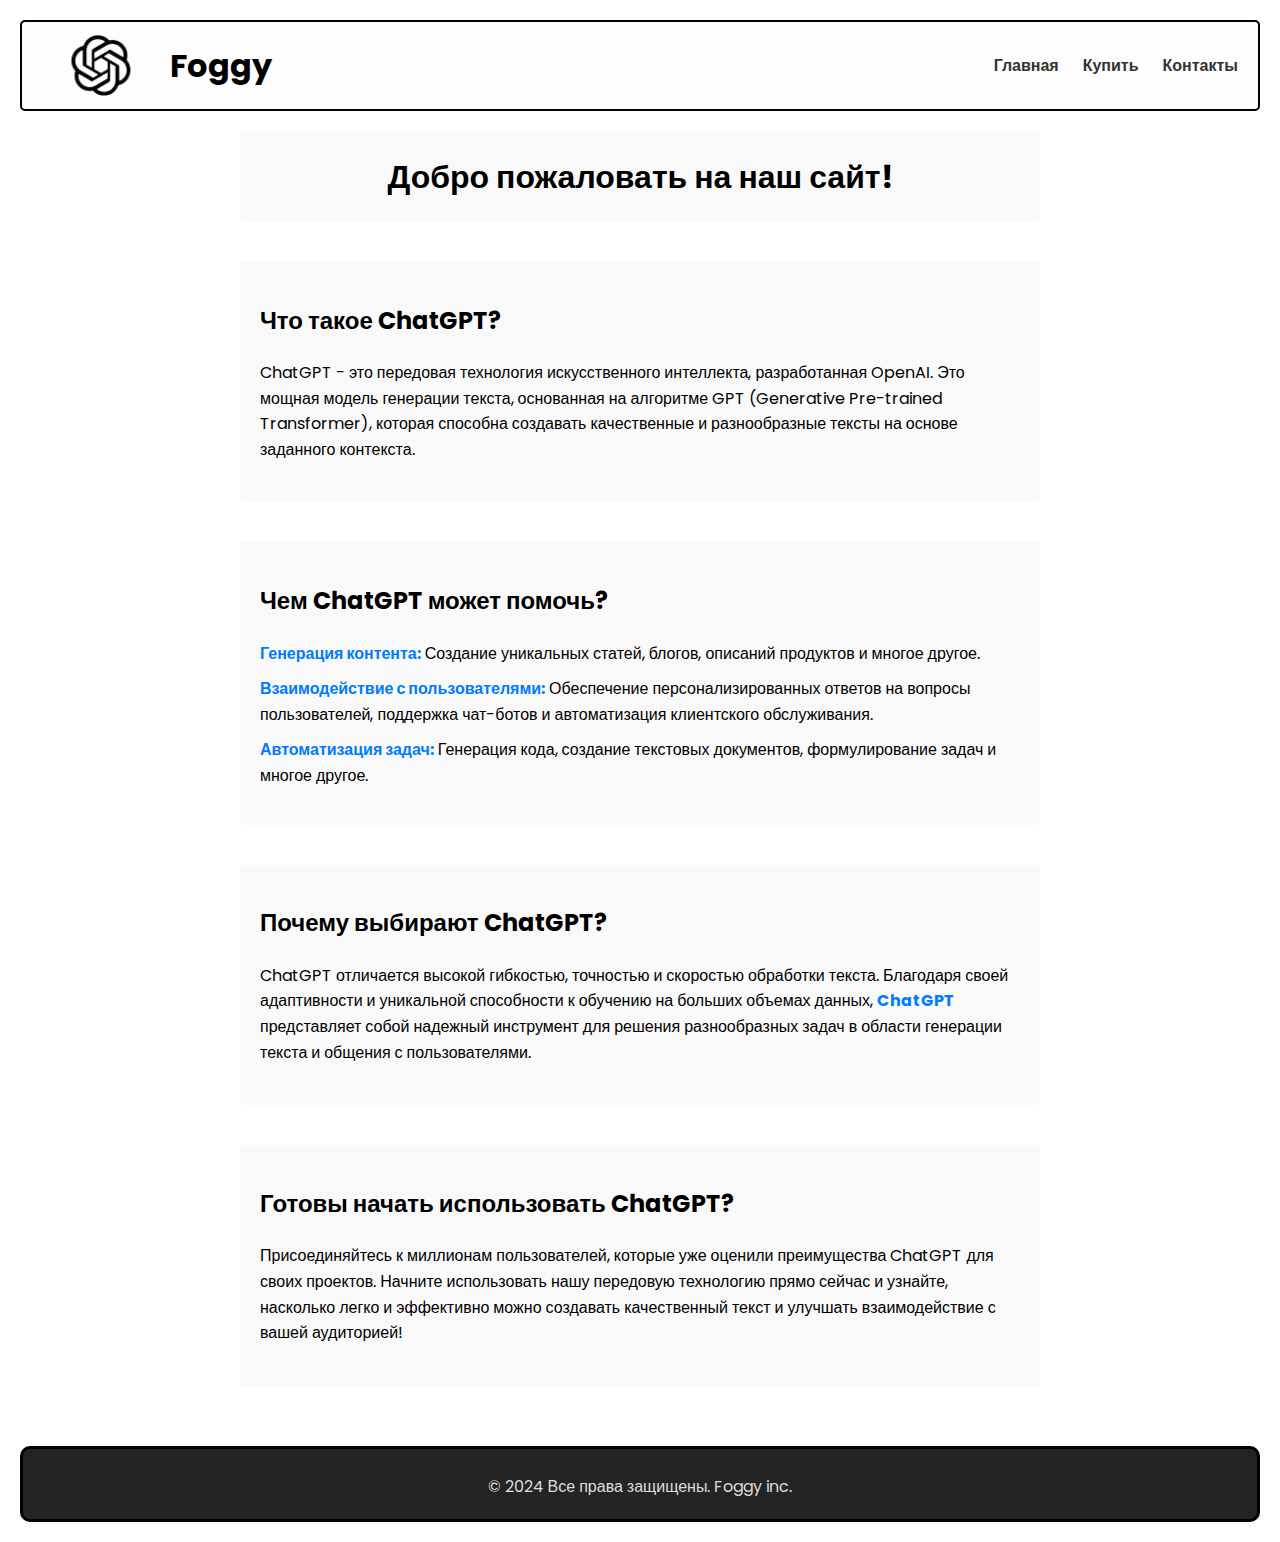
<file: index.html>
<!DOCTYPE html>
<html lang="en">
<head>
    <meta charset="UTF-8">
    <meta name="viewport" content="width=device-width, initial-scale=1.0">
    <title>Real Chat-GPT - Главная</title>
    
    <link rel="stylesheet" href="./style.css">
    <link href="https://fonts.googleapis.com/css2?family=Poppins:wght@400;500;900&amp;display=swap" rel="stylesheet">
    <style>
        body {
            line-height: 1.6;
            margin: 0;
            padding: 20px;
        }

        h1, h2 {
            color: #000000;
        }

        p {
            margin-bottom: 20px;
        }

        ul {
            list-style-type: none;
            padding-left: 0;
        }

        li {
            margin-bottom: 10px;
        }

        strong {
            color: #007bff;
        }

        .container {
            max-width: 800px;
            margin: 0 auto;
        }

        .section {
            margin-bottom: 40px;
            padding: 20px;
            background-color: #f9f9f9;
            border-radius: 5px;
        }
    </style>
</head>
<body>
    <header>
        <div class="logo">
            <img src="pdd.jpg" id="logo-png" alt="">
            <h1>Foggy</h1>
        </div>
        <nav>
            <ul>
                <li><a href="#"><b>Главная</b></a></li>
                <li><a href="./buy.html"><b>Купить</b></a></li>
                <li><a href="./contacts.html"><b>Контакты</b></a></li>
            </ul>
        </nav>
    </header>

    <div class="container">
        <div class="section">
            <h1>Добро пожаловать на наш сайт!</h1>
        </div>

        <div class="section">
            <h2>Что такое ChatGPT?</h2>
            <p>ChatGPT - это передовая технология искусственного интеллекта, разработанная OpenAI. Это мощная модель генерации текста, основанная на алгоритме GPT (Generative Pre-trained Transformer), которая способна создавать качественные и разнообразные тексты на основе заданного контекста.</p>
        </div>

        <div class="section">
            <h2>Чем ChatGPT может помочь?</h2>
            <ul>
                <li><strong>Генерация контента:</strong> Создание уникальных статей, блогов, описаний продуктов и многое другое.</li>
                <li><strong>Взаимодействие с пользователями:</strong> Обеспечение персонализированных ответов на вопросы пользователей, поддержка чат-ботов и автоматизация клиентского обслуживания.</li>
                <li><strong>Автоматизация задач:</strong> Генерация кода, создание текстовых документов, формулирование задач и многое другое.</li>
            </ul>
        </div>

        <div class="section">
            <h2>Почему выбирают ChatGPT?</h2>
            <p>ChatGPT отличается высокой гибкостью, точностью и скоростью обработки текста. Благодаря своей адаптивности и уникальной способности к обучению на больших объемах данных, <strong>ChatGPT</strong> представляет собой надежный инструмент для решения разнообразных задач в области генерации текста и общения с пользователями.</p>
        </div>

        <div class="section">
            <h2>Готовы начать использовать ChatGPT?</h2>
            <p>Присоединяйтесь к миллионам пользователей, которые уже оценили преимущества ChatGPT для своих проектов. Начните использовать нашу передовую технологию прямо сейчас и узнайте, насколько легко и эффективно можно создавать качественный текст и улучшать взаимодействие с вашей аудиторией!</p>
        </div>
    </div>

    <footer>
        <div class="copyright">
            &copy; 2024 Все права защищены. Foggy inc.
        </div>
    </footer>
    
</body>


</html>
</file>
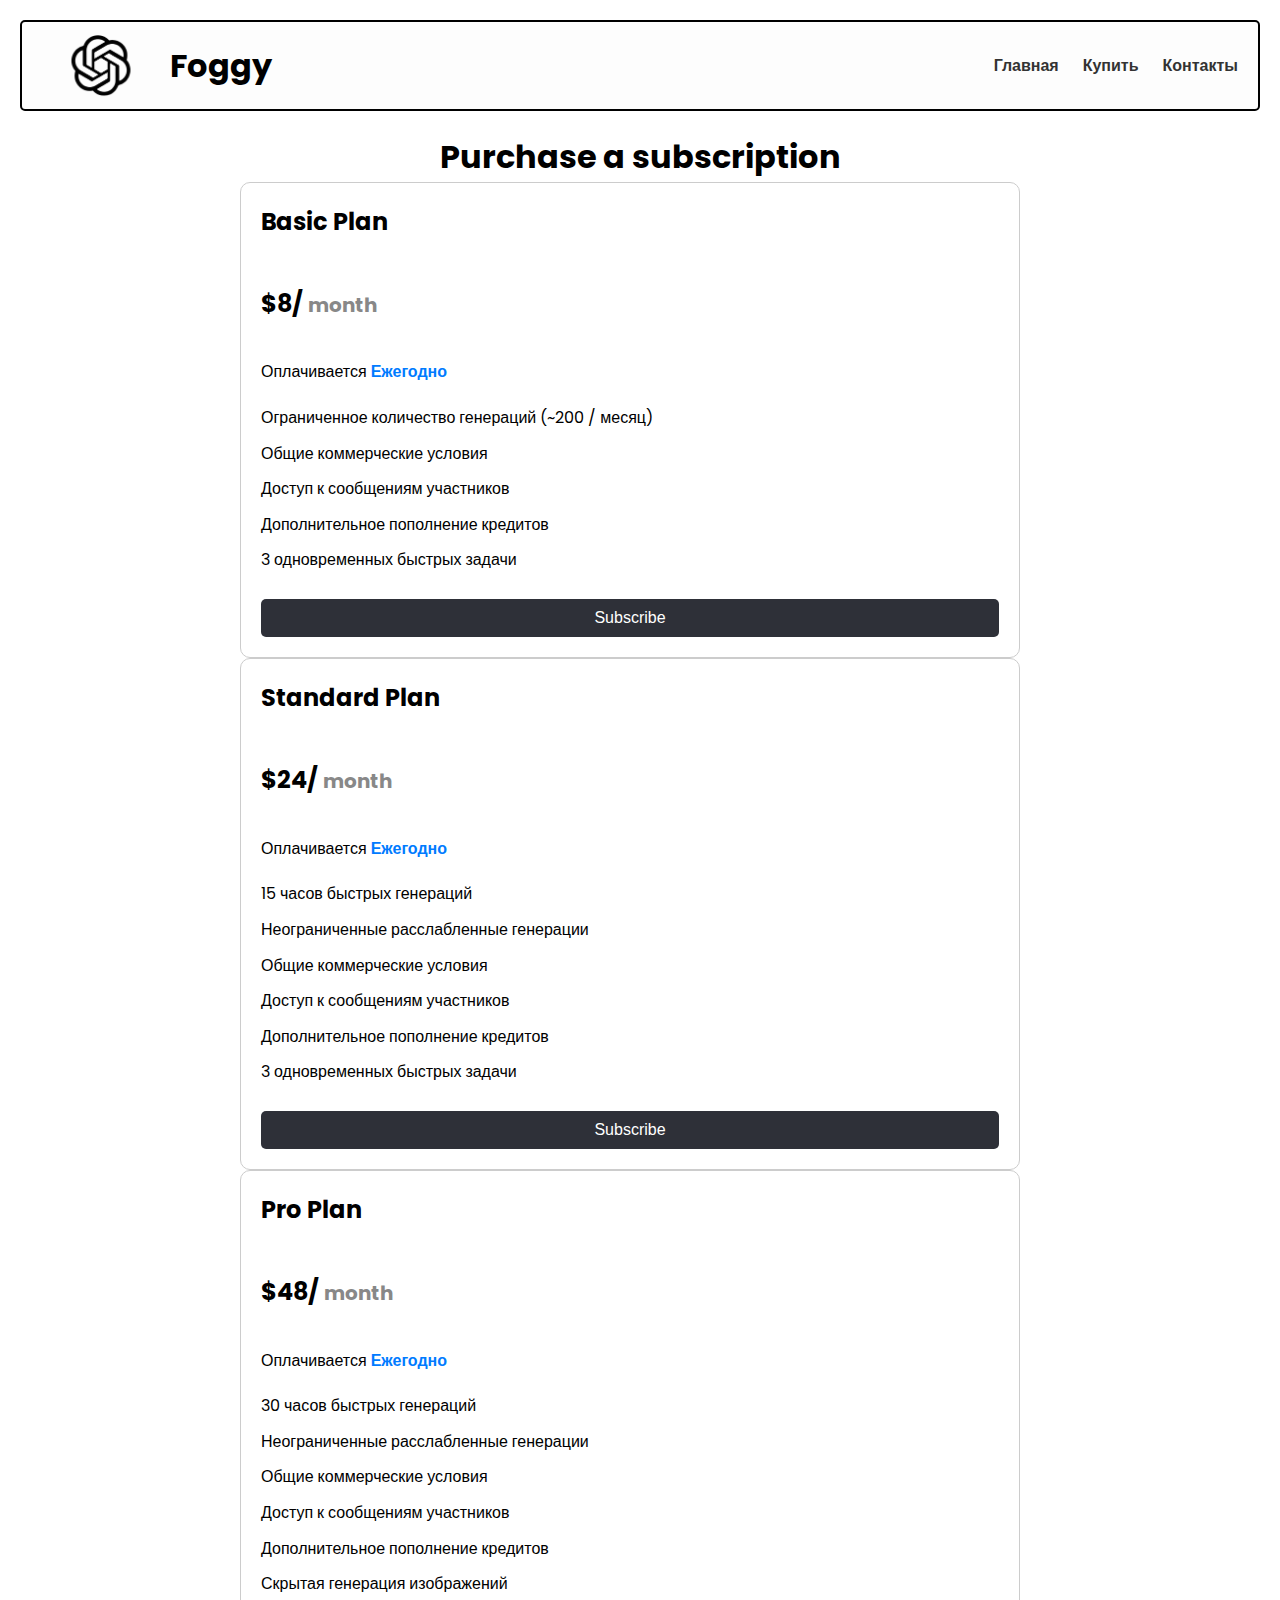
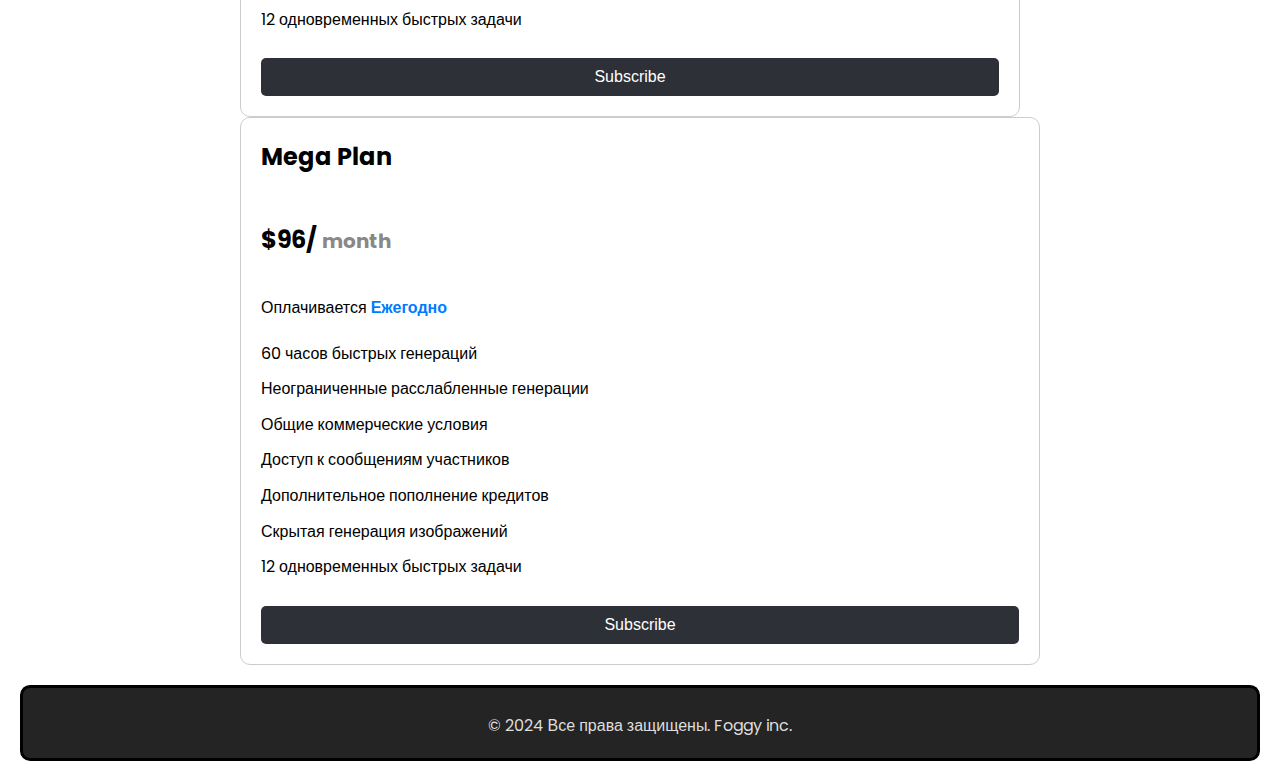
<file: buy.html>
<!DOCTYPE html>
<html lang="en">
<head>
    <meta charset="UTF-8">
    <meta name="viewport" content="width=device-width, initial-scale=1.0">
    <title>Real Chat-GPT - Купить</title>
    
    <link rel="stylesheet" href="./style.css">
    <link href="https://fonts.googleapis.com/css2?family=Poppins:wght@400;500;900&amp;display=swap" rel="stylesheet">
    <style>
        body {
            line-height: 1.6;
            margin: 0;
            padding: 20px;
        }

        h1, h2 {
            color: #000000;
        }

        p {
            margin-bottom: 20px;
        }

        ul {
            list-style-type: none;
            padding-left: 0;
        }

        li {
            margin-bottom: 10px;
        }

        strong {
            color: #007bff;
        }

        .container {
            max-width: 800px;
            margin: 0 auto;
        }

        .section {
            margin-bottom: 40px;
            padding: 20px;
            background-color: #f9f9f9;
            border-radius: 5px;
        }
    </style>
</head>
<body>
    <header>
        <div class="logo">
            <img src="pdd.jpg" id="logo-png" alt="Company Logo">
            <h1>Foggy</h1>
        </div>
        <nav>
            <ul>
                <li><a href="./index.html"><b>Главная</b></a></li>
                <li><a href="#"><b>Купить</b></a></li>
                <li><a href="./contacts.html"><b>Контакты</b></a></li>
            </ul>
        </nav>
    </header>

    <div class="container">
        <h1>Purchase a subscription</h1>
        <div class="plan">
            <h2>Basic Plan</h2>
            <p class="price">$8/ <span class="month"> month</span></p>
            <p>Оплачивается <strong>Ежегодно</strong></p>
            <ul>
                <li>Ограниченное количество генераций (~200 / месяц)</li>
                <li>Общие коммерческие условия</li>
                <li>Доступ к сообщениям участников</li>
                <li>Дополнительное пополнение кредитов</li>
                <li>3 одновременных быстрых задачи</li>
            </ul>
            <button>Subscribe</button>
        </div>
        <div class="plan">
            <h2>Standard Plan</h2>
            <p class="price">$24/ <span class="month"> month</span></p>
            <p>Оплачивается <strong>Ежегодно</strong></p>
            <ul>
                <li>15 часов быстрых генераций</li>
                <li>Неограниченные расслабленные генерации</li>
                <li>Общие коммерческие условия</li>
                <li>Доступ к сообщениям участников</li>
                <li>Дополнительное пополнение кредитов</li>
                <li>3 одновременных быстрых задачи</li>
            </ul>
            <button>Subscribe</button>
        </div>
        <div class="plan">
            <h2>Pro Plan</h2>
            <p class="price">$48/ <span class="month"> month</span></p>
            <p>Оплачивается <strong>Ежегодно</strong></p>
            <ul>
                <li>30 часов быстрых генераций</li>
                <li>Неограниченные расслабленные генерации</li>
                <li>Общие коммерческие условия</li>
                <li>Доступ к сообщениям участников</li>
                <li>Дополнительное пополнение кредитов</li>
                <li>Скрытая генерация изображений</li>
                <li>12 одновременных быстрых задачи</li>
            </ul>
            <button>Subscribe</button>
        </div>
        <div class="plan">
            <h2>Mega Plan</h2>
            <p class="price">$96/ <span class="month"> month</span></p>
            <p>Оплачивается <strong>Ежегодно</strong></p>
            <ul>
                <li>60 часов быстрых генераций</li>
                <li>Неограниченные расслабленные генерации</li>
                <li>Общие коммерческие условия</li>
                <li>Доступ к сообщениям участников</li>
                <li>Дополнительное пополнение кредитов</li>
                <li>Скрытая генерация изображений</li>
                <li>12 одновременных быстрых задачи</li>
            </ul>
            <button>Subscribe</button>
        </div>
    </div>
    <footer>
        <div class="copyright">
            &copy; 2024 Все права защищены. Foggy inc.
        </div>
    </footer>
</body>


</html>
</file>
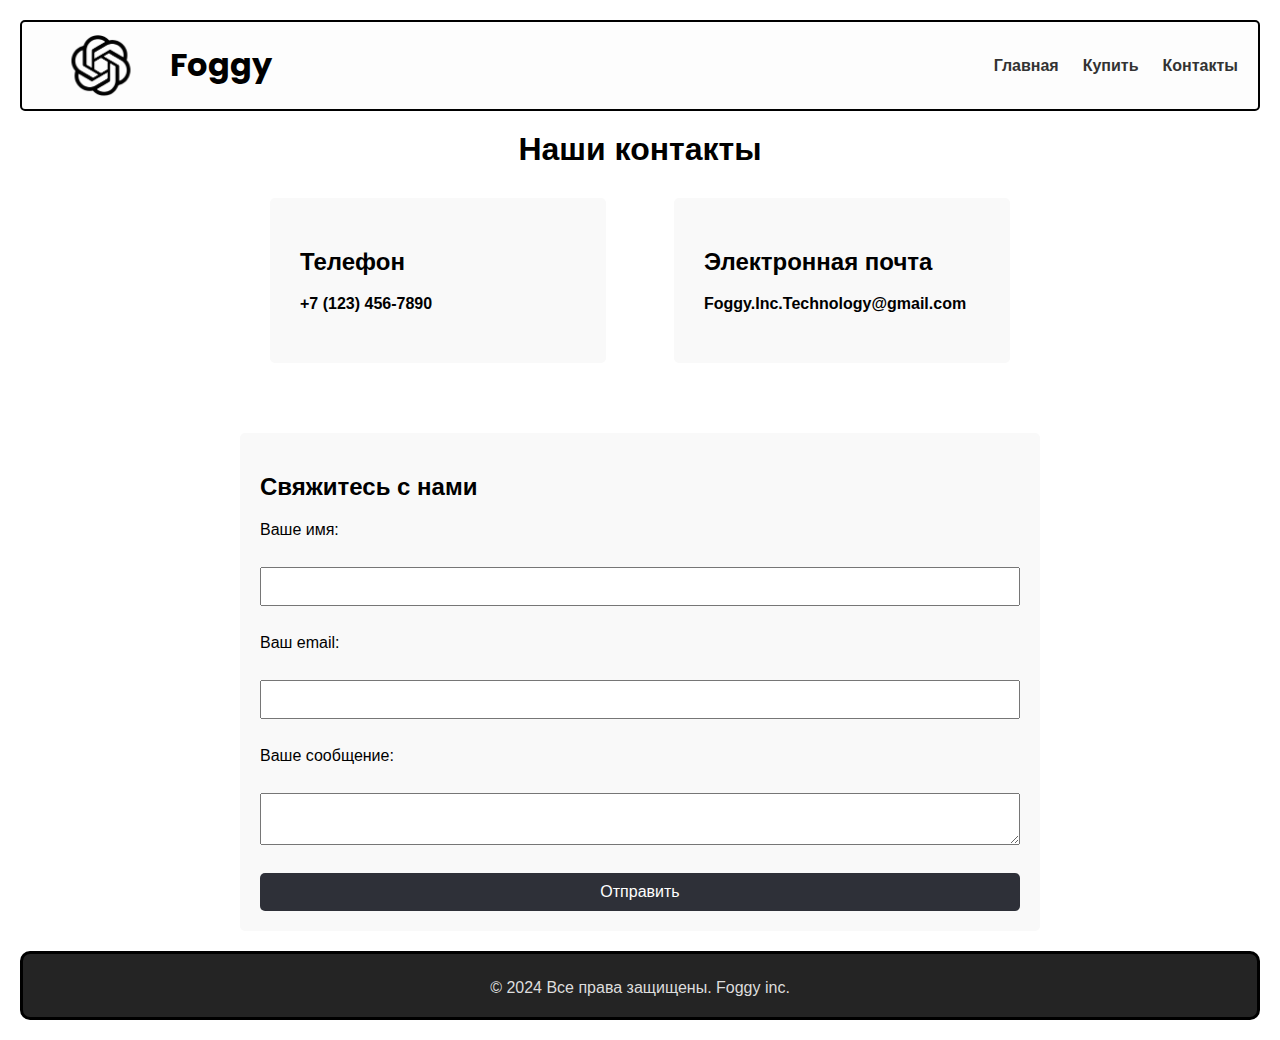
<file: contacts.html>
<!DOCTYPE html>
<html lang="en">
<head>
    <meta charset="UTF-8">
    <meta name="viewport" content="width=device-width, initial-scale=1.0">
    <title>Real Chat-GPT - Контакты</title>
    
    <link rel="stylesheet" href="./style.css">
    <style>
        body {
    font-family: Arial, sans-serif;
    margin: 0;
    padding: 20px;
    }

        h1, h2 {
            color: #000000;
        }

        p {
            margin-bottom: 20px;
        }

        ul {
            list-style-type: none;
            padding-left: 0;
        }

        li {
            margin-bottom: 10px;
        }


        .container {
            max-width: 800px;
            margin: 0 auto;
        }

        .section {
            margin-bottom: 40px;
            padding: 20px;
            background-color: #f9f9f9;
            border-radius: 5px;
        }

.contact-info {
    display: flex;
    justify-content: space-between;
    margin-bottom: 40px;
    padding: 30px;
}

.contact {
    flex-basis: calc(40% - 20px);
    padding: 20px;
    background-color: #f9f9f9;
    border-radius: 5px;
    padding: 30px;
}

.contact-form {
    padding: 20px;
    background-color: #f9f9f9;
    border-radius: 5px;
}

.contact-form form {
    display: flex;
    flex-direction: column;
}

.contact-form label {
    margin-bottom: 10px;
}

.contact-form input,
.contact-form textarea {
    padding: 10px;
    margin-bottom: 10px;
}

.contact-form button {
    padding: 10px 20px;
    background-color: #2E3038;
    color: #fff;
    border: none;
    border-radius: 5px;
    cursor: pointer;
}

.contact-form button:hover {
    background-color: #24262c;
}

    </style>
    <link href="https://fonts.googleapis.com/css2?family=Poppins:wght@400;500;900&amp;display=swap" rel="stylesheet">
</head>
<body>
    <header>
        <div class="logo">
            <img src="pdd.jpg" id="logo-png" alt="Your Company Logo">
            <h1>Foggy</h1>
        </div>
        <nav>
            <ul>
                <li><a href="./index.html"><b>Главная</b></a></li>
                <li><a href="./buy.html"><b>Купить</b></a></li>
                <li><a href="#"><b>Контакты</b></a></li>
            </ul>
        </nav>
    </header>

    <div class="container">
        <h1>Наши контакты</h1>
        <div class="contact-info">
            <div class="contact">
                <h2>Телефон</h2>
                <p><strong>+7 (123) 456-7890</strong></p>
            </div>
            <div class="contact">
                <h2>Электронная почта</h2>
                <p><strong>Foggy.Inc.Technology@gmail.com</strong></p>
            </div>
        </div>
        <div class="contact-form">
            <h2>Свяжитесь с нами</h2>
            <form>
                <label for="name">Ваше имя:</label><br>
                <input type="text" id="name" name="name"><br>
                <label for="email">Ваш email:</label><br>
                <input type="email" id="email" name="email"><br>
                <label for="message">Ваше сообщение:</label><br>
                <textarea id="message" name="message"></textarea><br>
                <button type="submit">Отправить</button>
            </form>
        </div>
    </div>
    <footer>
        <div class="copyright">
            &copy; 2024 Все права защищены. Foggy inc.
        </div>
    </footer>
</body>
</html>
</file>
<file: style.css>
header {
	font-family: 'Poppins', sans-serif;
	display: flex;
	justify-content: space-between;
	align-items: center;
	padding: 10px 20px;
	background-color: #fdfdfd;
	border-radius: 5px;
	border: 2px solid #000000;
}

body {
	font-family: 'Poppins', sans-serif;
}

.logo {
	display: flex;
	align-items: center;
}

.logo img {
	width: 50px;
	height: auto;
	margin-right: 10px;
}

h1 {
	margin: 0;
}

nav ul {
	list-style-type: none;
	margin: 0;
	padding: 0;
}

nav ul li {
	display: inline;
	margin-right: 20px;
}

nav ul li:last-child {
	margin-right: 0;
}

nav ul li a {
	text-decoration: none;
	color: #333;
}

nav ul li a:hover {
	color: #666;
}

#logo-png {
	width: 20%;
	height: 20%;
}

body {
	margin: 0;
	padding: 0;
	position: relative;
}

.button-container {
	display: flex;
	flex-wrap: wrap;
	justify-content: space-between;
	padding: 20px;
}

.button, .faq-button {
	width: 40%;
	height: 30vh;
	margin-bottom: 100px;
	position: relative;
	overflow: hidden;
	border: 2px solid #000000;
}

.button img, .faq-button img {
	width: 100%;
	position: absolute;
	top: 0;
	left: 0;
	z-index: -1;
}

.text {
	position: absolute;
	bottom: 20%;
	left: 50%;
	transform: translate(-50%, -50%);
	background-color: rgba(255, 255, 255, 0.8);
	padding: 10px;
	border-radius: 5px;
	font-size: 50px;
	color: #333;
}

.faq-content {
	position: absolute;
	width: calc(100% - 40px);
	max-width: 500px;
	left: -8%;
	transform: translateX(+50%);
	top: 93%;
	background-color: #f9f9f9;
	padding: 20px;
	border-radius: 5px;
	box-shadow: 0 2px 5px rgba(0, 0, 0, 0.2);
	display: none;
	border-bottom: 2px solid #000000;
	border-left: 2px solid #000000;
	border-right: 2px solid #000000;
}

.faq-content.open {
	display: block;
}

.faq-content h2 {
	font-size: 22px;
	font-weight: bold;
}

.faq-content p {
	font-size: 18px;
	font-weight: bold;
}

.faq-button {
	display: flex;
	justify-content: center;
}

.faq-toggle {
	position: relative;
}

body {
	margin: 0;
	padding: 0;
}

.container {
	max-width: 800px;
	margin: 0 auto;
	padding: 20px;
}

h1 {
	text-align: center;
}

.plans {
	display: flex;
	justify-content: space-between;
}

.plan {
	flex: 1;
	border: 1px solid #ccc;
	border-radius: 10px;
	padding: 20px;
	margin-right: 20px;
	display: flex;
	flex-direction: column;
}

.plan:last-child {
	margin-right: 0;
}

.plan h2 {
	margin-top: 0;
}

.price {
	font-size: 24px;
	font-weight: bold;
}

.month {
	font-size: 20px;
	color: #888;
}

ul {
	list-style-type: none;
	padding: 0;
	margin-top: auto;
}

ul li {
	margin-bottom: 10px;
}

button {
	margin-top: auto;
	padding: 10px 20px;
	background-color: #2E3038;
	color: #fff;
	border: none;
	border-radius: 5px;
	cursor: pointer;
	font-size: 16px;
}

button:hover {
	background-color: #272930;
}

.content {
	min-height: calc(100vh - 100px);
	padding-bottom: 100px;
}

footer {
	background-color: #242424;
	border: #000000 solid 3px;
	border-radius: 10px;
	color: #fff;
	padding: 20px 0;
}

.footer-container {
	max-width: 800px;
	margin: 0 auto;
	display: flex;
	justify-content: space-between;
}

.footer-left,
.footer-right {
	flex-basis: calc(50% - 20px);
}

.copyright {
	text-align: center;
	margin-top: 5px;
	color: #ddd;
}
</file>
